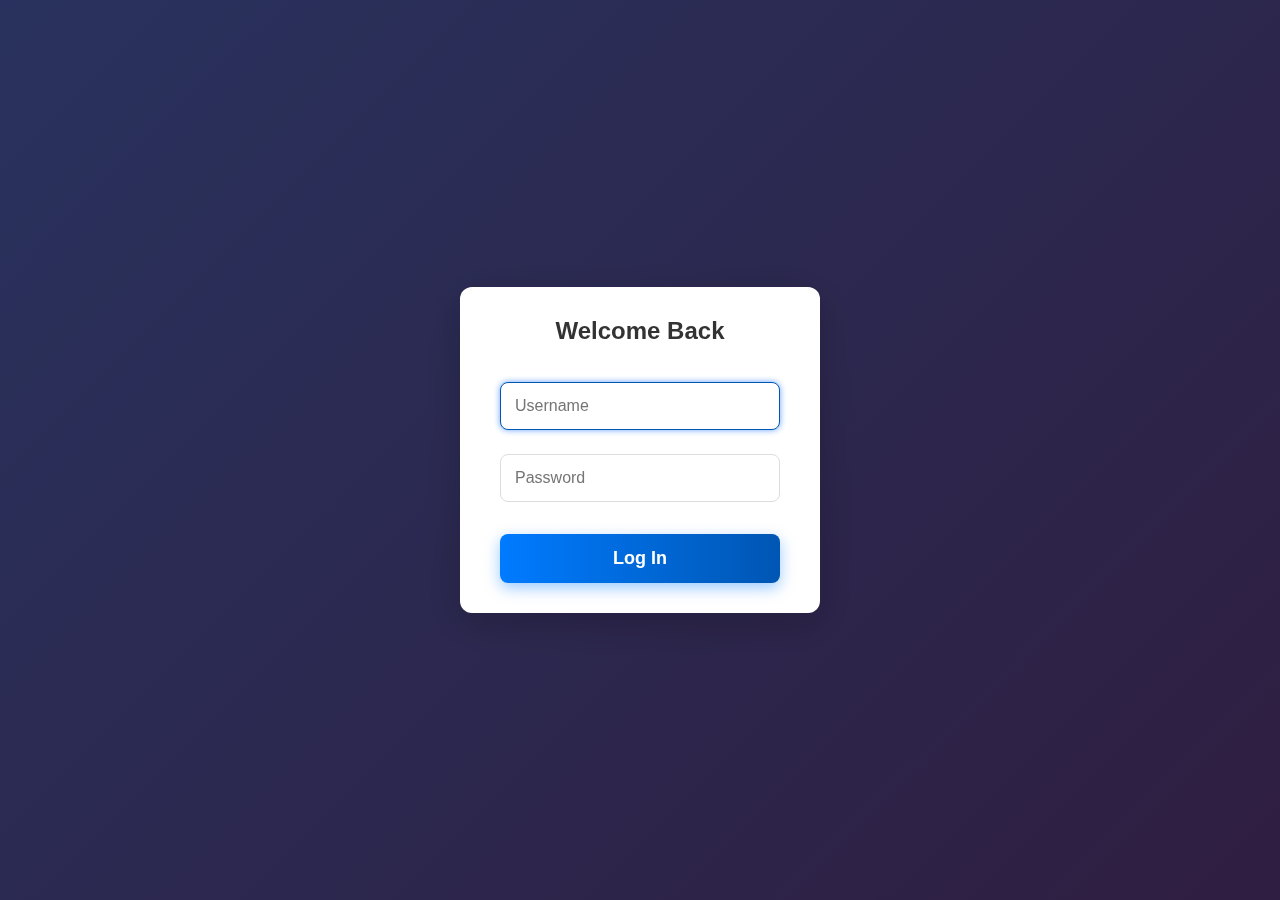
<file: superuser.html>
<!--<!DOCTYPE html>-->
<!--<html lang="en">-->
<!--<head>-->
<!--    <meta charset="UTF-8">-->
<!--    <meta name="viewport" content="width=device-width, initial-scale=1.0">-->
<!--    <title>Jharkhand Document Training Portal - Superuser</title>-->
<!--    <style>-->
<!--        * {-->
<!--            margin: 0;-->
<!--            padding: 0;-->
<!--            box-sizing: border-box;-->
<!--        }-->

<!--        body {-->
<!--            font-family: 'Segoe UI', Tahoma, Geneva, Verdana, sans-serif;-->
<!--            background: linear-gradient(135deg, #2c3e50 0%, #3498db 100%);-->
<!--            min-height: 100vh;-->
<!--        }-->

<!--        .header {-->
<!--            background: rgba(0,0,0,0.1);-->
<!--            padding: 20px;-->
<!--            color: white;-->
<!--            text-align: center;-->
<!--            backdrop-filter: blur(10px);-->
<!--        }-->

<!--        .govt-logo {-->
<!--            width: 100px;-->
<!--            height: 100px;-->
<!--            background: linear-gradient(45deg, #e74c3c, #f39c12);-->
<!--            border-radius: 50%;-->
<!--            margin: 0 auto 20px;-->
<!--            display: flex;-->
<!--            align-items: center;-->
<!--            justify-content: center;-->
<!--            font-size: 36px;-->
<!--            color: white;-->
<!--            font-weight: bold;-->
<!--            border: 3px solid rgba(255,255,255,0.3);-->
<!--        }-->

<!--        .container {-->
<!--            max-width: 1200px;-->
<!--            margin: 40px auto;-->
<!--            padding: 0 20px;-->
<!--            display: grid;-->
<!--            grid-template-columns: 1fr 1fr;-->
<!--            gap: 40px;-->
<!--        }-->

<!--        .portal-section {-->
<!--            background: white;-->
<!--            border-radius: 20px;-->
<!--            padding: 40px;-->
<!--            box-shadow: 0 20px 40px rgba(0,0,0,0.1);-->
<!--            min-height: 600px;-->
<!--        }-->

<!--        .section-header {-->
<!--            text-align: center;-->
<!--            margin-bottom: 30px;-->
<!--        }-->

<!--        .section-icon {-->
<!--            width: 80px;-->
<!--            height: 80px;-->
<!--            border-radius: 50%;-->
<!--            margin: 0 auto 20px;-->
<!--            display: flex;-->
<!--            align-items: center;-->
<!--            justify-content: center;-->
<!--            font-size: 32px;-->
<!--            color: white;-->
<!--        }-->

<!--        .train-icon {-->
<!--            background: linear-gradient(45deg, #27ae60, #2ecc71);-->
<!--        }-->

<!--        .verify-icon {-->
<!--            background: linear-gradient(45deg, #e74c3c, #c0392b);-->
<!--        }-->

<!--        .section-title {-->
<!--            color: #2c3e50;-->
<!--            font-size: 24px;-->
<!--            margin-bottom: 10px;-->
<!--        }-->

<!--        .section-subtitle {-->
<!--            color: #7f8c8d;-->
<!--            font-size: 16px;-->
<!--        }-->

<!--        .upload-area {-->
<!--            border: 3px dashed #3498db;-->
<!--            border-radius: 15px;-->
<!--            padding: 40px 20px;-->
<!--            background: #f8f9fa;-->
<!--            transition: all 0.3s ease;-->
<!--            cursor: pointer;-->
<!--            margin: 30px 0;-->
<!--            text-align: center;-->
<!--        }-->

<!--        .upload-area:hover {-->
<!--            background: #e3f2fd;-->
<!--            border-color: #2196F3;-->
<!--            transform: translateY(-2px);-->
<!--        }-->

<!--        .upload-area.dragover {-->
<!--            background: #e3f2fd;-->
<!--            border-color: #2196F3;-->
<!--            transform: scale(1.02);-->
<!--        }-->

<!--        .upload-icon {-->
<!--            font-size: 48px;-->
<!--            color: #3498db;-->
<!--            margin-bottom: 20px;-->
<!--        }-->

<!--        .upload-text {-->
<!--            font-size: 18px;-->
<!--            color: #2c3e50;-->
<!--            margin-bottom: 10px;-->
<!--        }-->

<!--        .upload-subtext {-->
<!--            color: #7f8c8d;-->
<!--            font-size: 14px;-->
<!--        }-->

<!--        .file-input {-->
<!--            display: none;-->
<!--        }-->

<!--        .btn {-->
<!--            background: linear-gradient(45deg, #3498db, #2980b9);-->
<!--            color: white;-->
<!--            border: none;-->
<!--            padding: 12px 30px;-->
<!--            border-radius: 25px;-->
<!--            font-size: 16px;-->
<!--            cursor: pointer;-->
<!--            transition: all 0.3s ease;-->
<!--            margin: 10px;-->
<!--            width: 100%;-->
<!--        }-->

<!--        .btn:hover {-->
<!--            transform: translateY(-2px);-->
<!--            box-shadow: 0 5px 15px rgba(0,0,0,0.2);-->
<!--        }-->

<!--        .btn:disabled {-->
<!--            background: #95a5a6;-->
<!--            cursor: not-allowed;-->
<!--            transform: none;-->
<!--        }-->

<!--        .btn-success {-->
<!--            background: linear-gradient(45deg, #27ae60, #2ecc71);-->
<!--        }-->

<!--        .btn-danger {-->
<!--            background: linear-gradient(45deg, #e74c3c, #c0392b);-->
<!--        }-->

<!--        .progress-section {-->
<!--            margin: 30px 0;-->
<!--            padding: 20px;-->
<!--            background: #f8f9fa;-->
<!--            border-radius: 10px;-->
<!--            display: none;-->
<!--        }-->

<!--        .progress-bar {-->
<!--            width: 100%;-->
<!--            height: 20px;-->
<!--            background: #ecf0f1;-->
<!--            border-radius: 10px;-->
<!--            overflow: hidden;-->
<!--            margin: 10px 0;-->
<!--        }-->

<!--        .progress-fill {-->
<!--            height: 100%;-->
<!--            background: linear-gradient(90deg, #27ae60, #2ecc71);-->
<!--            transition: width 0.3s ease;-->
<!--            border-radius: 10px;-->
<!--        }-->

<!--        .result-section {-->
<!--            margin-top: 30px;-->
<!--            padding: 20px;-->
<!--            border-radius: 10px;-->
<!--            display: none;-->
<!--        }-->

<!--        .result-success {-->
<!--            background: #d4edda;-->
<!--            border-left: 5px solid #27ae60;-->
<!--        }-->

<!--        .result-error {-->
<!--            background: #f8d7da;-->
<!--            border-left: 5px solid #e74c3c;-->
<!--        }-->

<!--        .stats-grid {-->
<!--            display: grid;-->
<!--            grid-template-columns: repeat(2, 1fr);-->
<!--            gap: 20px;-->
<!--            margin: 30px 0;-->
<!--        }-->

<!--        .stat-card {-->
<!--            background: #f8f9fa;-->
<!--            padding: 20px;-->
<!--            border-radius: 10px;-->
<!--            text-align: center;-->
<!--            border-left: 4px solid #3498db;-->
<!--        }-->

<!--        .stat-number {-->
<!--            font-size: 32px;-->
<!--            font-weight: bold;-->
<!--            color: #2c3e50;-->
<!--        }-->

<!--        .stat-label {-->
<!--            font-size: 14px;-->
<!--            color: #7f8c8d;-->
<!--            margin-top: 5px;-->
<!--        }-->

<!--        .file-preview {-->
<!--            max-width: 100%;-->
<!--            max-height: 150px;-->
<!--            border-radius: 10px;-->
<!--            margin: 15px 0;-->
<!--            box-shadow: 0 5px 15px rgba(0,0,0,0.1);-->
<!--        }-->

<!--        .alert {-->
<!--            padding: 15px;-->
<!--            border-radius: 10px;-->
<!--            margin: 20px 0;-->
<!--        }-->

<!--        .alert-info {-->
<!--            background: #d1ecf1;-->
<!--            color: #0c5460;-->
<!--            border-left: 4px solid #bee5eb;-->
<!--        }-->

<!--        .alert-warning {-->
<!--            background: #fff3cd;-->
<!--            color: #856404;-->
<!--            border-left: 4px solid #ffeaa7;-->
<!--        }-->

<!--        .loading {-->
<!--            display: none;-->
<!--            text-align: center;-->
<!--            margin: 20px 0;-->
<!--        }-->

<!--        .spinner {-->
<!--            border: 4px solid #f3f3f3;-->
<!--            border-top: 4px solid #3498db;-->
<!--            border-radius: 50%;-->
<!--            width: 40px;-->
<!--            height: 40px;-->
<!--            animation: spin 1s linear infinite;-->
<!--            margin: 0 auto;-->
<!--        }-->

<!--        @keyframes spin {-->
<!--            0% { transform: rotate(0deg); }-->
<!--            100% { transform: rotate(360deg); }-->
<!--        }-->

<!--        @media (max-width: 768px) {-->
<!--            .container {-->
<!--                grid-template-columns: 1fr;-->
<!--                gap: 20px;-->
<!--            }-->

<!--            .stats-grid {-->
<!--                grid-template-columns: 1fr;-->
<!--            }-->
<!--        }-->
<!--    </style>-->
<!--</head>-->
<!--<body>-->
<!--    <div class="header">-->
<!--        <div class="govt-logo">JAC</div>-->
<!--        <h1>Jharkhand Academic Council</h1>-->
<!--        <h2>Document Verification Training System</h2>-->
<!--        <p>Government Superuser Portal - Authorized Personnel Only</p>-->
<!--    </div>-->

<!--    <div class="container">-->
<!--        &lt;!&ndash; Training Portal &ndash;&gt;-->
<!--        <div class="portal-section">-->
<!--            <div class="section-header">-->
<!--                <div class="section-icon train-icon">🎯</div>-->
<!--                <h3 class="section-title">Training Portal</h3>-->
<!--                <p class="section-subtitle">Upload original documents to train the AI system</p>-->
<!--            </div>-->

<!--            <div class="alert alert-info">-->
<!--                <strong>Instructions:</strong><br>-->
<!--                1. Upload authentic JAC marksheets/certificates<br>-->
<!--                2. System will generate 100 variations automatically<br>-->
<!--                3. AI will learn to recognize authentic documents-->
<!--            </div>-->

<!--            <div class="upload-area" id="trainUploadArea">-->
<!--                <div class="upload-icon">📤</div>-->
<!--                <div class="upload-text">Upload Original Documents</div>-->
<!--                <div class="upload-subtext">Drop authentic marksheets here or click to browse</div>-->
<!--                <div class="upload-subtext" style="margin-top: 10px;">-->
<!--                    <small>Supports: JPG, PNG • Max size: 10MB</small>-->
<!--                </div>-->
<!--            </div>-->
<!--            <input type="file" id="trainFileInput" class="file-input" accept="image/*" multiple />-->
<!--            <img id="trainFilePreview" class="file-preview" style="display: none;" />-->

<!--            <div class="stats-grid">-->
<!--                <div class="stat-card">-->
<!--                    <div class="stat-number" id="originalCount">0</div>-->
<!--                    <div class="stat-label">Original Documents</div>-->
<!--                </div>-->
<!--                <div class="stat-card">-->
<!--                    <div class="stat-number" id="variationCount">0</div>-->
<!--                    <div class="stat-label">Generated Variations</div>-->
<!--                </div>-->
<!--            </div>-->

<!--            <button class="btn btn-success" id="trainBtn" style="display: none;" onclick="startTraining()">-->
<!--                🚀 Start AI Training-->
<!--            </button>-->

<!--            <div class="progress-section" id="trainProgress">-->
<!--                <h4>Training Progress</h4>-->
<!--                <div class="progress-bar">-->
<!--                    <div class="progress-fill" id="trainProgressFill" style="width: 0%"></div>-->
<!--                </div>-->
<!--                <p id="trainProgressText">Initializing...</p>-->
<!--            </div>-->

<!--            <div class="result-section" id="trainResult">-->
<!--                <h4 id="trainResultTitle">Training Results</h4>-->
<!--                <p id="trainResultMessage"></p>-->
<!--                <div id="trainResultDetails"></div>-->
<!--            </div>-->
<!--        </div>-->

<!--        &lt;!&ndash; Verification Portal &ndash;&gt;-->
<!--        <div class="portal-section">-->
<!--            <div class="section-header">-->
<!--                <div class="section-icon verify-icon">🔍</div>-->
<!--                <h3 class="section-title">Verification Portal</h3>-->
<!--                <p class="section-subtitle">Test document verification accuracy</p>-->
<!--            </div>-->

<!--            <div class="alert alert-warning">-->
<!--                <strong>Note:</strong> This is for testing purposes. Main verification portal is separate for employers.-->
<!--            </div>-->

<!--            <div class="upload-area" id="verifyUploadArea">-->
<!--                <div class="upload-icon">🔎</div>-->
<!--                <div class="upload-text">Test Document Verification</div>-->
<!--                <div class="upload-subtext">Upload any document to test AI accuracy</div>-->
<!--            </div>-->
<!--            <input type="file" id="verifyFileInput" class="file-input" accept="image/*" />-->
<!--            <img id="verifyFilePreview" class="file-preview" style="display: none;" />-->

<!--            <button class="btn btn-danger" id="verifyBtn" style="display: none;" onclick="verifyTestDocument()">-->
<!--                🔍 Verify Document-->
<!--            </button>-->

<!--            <div class="loading" id="verifyLoading">-->
<!--                <div class="spinner"></div>-->
<!--                <p>Analyzing document...</p>-->
<!--            </div>-->

<!--            <div class="result-section" id="verifyResult">-->
<!--                <h4 id="verifyResultTitle">Verification Results</h4>-->
<!--                <div class="stats-grid">-->
<!--                    <div class="stat-card">-->
<!--                        <div class="stat-number" id="confidenceScore">&#45;&#45;%</div>-->
<!--                        <div class="stat-label">Confidence Score</div>-->
<!--                    </div>-->
<!--                    <div class="stat-card">-->
<!--                        <div class="stat-number" id="authenticityStatus">&#45;&#45;</div>-->
<!--                        <div class="stat-label">Status</div>-->
<!--                    </div>-->
<!--                </div>-->
<!--                <div id="verifyDetails"></div>-->
<!--            </div>-->
<!--        </div>-->
<!--    </div>-->

<!--    <script>-->
<!--        const API_BASE_URL = 'http://127.0.0.1:5000';-->
<!--        let selectedTrainingFiles = [];-->
<!--        let selectedTestFile = null;-->

<!--        // Training Portal Elements-->
<!--        const trainUploadArea = document.getElementById('trainUploadArea');-->
<!--        const trainFileInput = document.getElementById('trainFileInput');-->
<!--        const trainFilePreview = document.getElementById('trainFilePreview');-->
<!--        const trainBtn = document.getElementById('trainBtn');-->
<!--        const trainProgress = document.getElementById('trainProgress');-->
<!--        const trainResult = document.getElementById('trainResult');-->

<!--        // Verification Portal Elements-->
<!--        const verifyUploadArea = document.getElementById('verifyUploadArea');-->
<!--        const verifyFileInput = document.getElementById('verifyFileInput');-->
<!--        const verifyFilePreview = document.getElementById('verifyFilePreview');-->
<!--        const verifyBtn = document.getElementById('verifyBtn');-->
<!--        const verifyLoading = document.getElementById('verifyLoading');-->
<!--        const verifyResult = document.getElementById('verifyResult');-->

<!--        // Training Portal Event Listeners-->
<!--        trainUploadArea.addEventListener('click', () => trainFileInput.click());-->
<!--        trainUploadArea.addEventListener('dragover', (e) => handleDragOver(e, trainUploadArea));-->
<!--        trainUploadArea.addEventListener('dragleave', (e) => handleDragLeave(e, trainUploadArea));-->
<!--        trainUploadArea.addEventListener('drop', (e) => handleDrop(e, trainUploadArea, handleTrainingFiles));-->
<!--        trainFileInput.addEventListener('change', (e) => handleTrainingFiles(e.target.files));-->

<!--        // Verification Portal Event Listeners-->
<!--        verifyUploadArea.addEventListener('click', () => verifyFileInput.click());-->
<!--        verifyUploadArea.addEventListener('dragover', (e) => handleDragOver(e, verifyUploadArea));-->
<!--        verifyUploadArea.addEventListener('dragleave', (e) => handleDragLeave(e, verifyUploadArea));-->
<!--        verifyUploadArea.addEventListener('drop', (e) => handleDrop(e, verifyUploadArea, handleTestFile));-->
<!--        verifyFileInput.addEventListener('change', (e) => handleTestFile(e.target.files));-->

<!--        // Drag and Drop Handlers-->
<!--        function handleDragOver(e, element) {-->
<!--            e.preventDefault();-->
<!--            element.classList.add('dragover');-->
<!--        }-->

<!--        function handleDragLeave(e, element) {-->
<!--            e.preventDefault();-->
<!--            element.classList.remove('dragover');-->
<!--        }-->

<!--        function handleDrop(e, element, handler) {-->
<!--            e.preventDefault();-->
<!--            element.classList.remove('dragover');-->
<!--            const files = e.dataTransfer.files;-->
<!--            if (files.length > 0) {-->
<!--                handler(files);-->
<!--            }-->
<!--        }-->

<!--        // Training Files Handler-->
<!--        function handleTrainingFiles(files) {-->
<!--            selectedTrainingFiles = Array.from(files).filter(file => {-->
<!--                const validTypes = ['image/jpeg', 'image/jpg', 'image/png', 'image/bmp'];-->
<!--                return validTypes.includes(file.type) && file.size <= 10 * 1024 * 1024;-->
<!--            });-->

<!--            if (selectedTrainingFiles.length === 0) {-->
<!--                alert('Please select valid image files (JPG, PNG, BMP) under 10MB');-->
<!--                return;-->
<!--            }-->

<!--            // Update UI-->
<!--            document.getElementById('originalCount').textContent = selectedTrainingFiles.length;-->
<!--            document.getElementById('variationCount').textContent = selectedTrainingFiles.length * 100;-->

<!--            trainUploadArea.innerHTML = `-->
<!--                <div class="upload-icon">✅</div>-->
<!--                <div class="upload-text">${selectedTrainingFiles.length} Files Selected</div>-->
<!--                <div class="upload-subtext">Ready to generate ${selectedTrainingFiles.length * 100} training samples</div>-->
<!--            `;-->

<!--            trainBtn.style.display = 'block';-->
<!--            trainResult.style.display = 'none';-->
<!--        }-->

<!--        // Test File Handler-->
<!--        function handleTestFile(files) {-->
<!--            if (files.length === 0) return;-->

<!--            const file = files[0];-->
<!--            const validTypes = ['image/jpeg', 'image/jpg', 'image/png', 'image/bmp'];-->

<!--            if (!validTypes.includes(file.type) || file.size > 10 * 1024 * 1024) {-->
<!--                alert('Please select a valid image file under 10MB');-->
<!--                return;-->
<!--            }-->

<!--            selectedTestFile = file;-->

<!--            // Show preview-->
<!--            const reader = new FileReader();-->
<!--            reader.onload = function(e) {-->
<!--                verifyFilePreview.src = e.target.result;-->
<!--                verifyFilePreview.style.display = 'block';-->
<!--            };-->
<!--            reader.readAsDataURL(file);-->

<!--            // Update UI-->
<!--            verifyUploadArea.innerHTML = `-->
<!--                <div class="upload-icon">✅</div>-->
<!--                <div class="upload-text">File Selected: ${file.name}</div>-->
<!--                <div class="upload-subtext">Ready to verify</div>-->
<!--            `;-->

<!--            verifyBtn.style.display = 'block';-->
<!--            verifyResult.style.display = 'none';-->
<!--        }-->

<!--        // Start Training Process-->
<!--        async function startTraining() {-->
<!--            if (selectedTrainingFiles.length === 0) {-->
<!--                alert('Please select training files first');-->
<!--                return;-->
<!--            }-->

<!--            trainProgress.style.display = 'block';-->
<!--            trainBtn.style.display = 'none';-->

<!--            try {-->
<!--                // First, generate variations for each file-->
<!--                let totalProcessed = 0;-->
<!--                const totalFiles = selectedTrainingFiles.length;-->

<!--                for (let i = 0; i < selectedTrainingFiles.length; i++) {-->
<!--                    const file = selectedTrainingFiles[i];-->

<!--                    // Update progress-->
<!--                    const progressPercent = (totalProcessed / totalFiles) * 50; // 50% for generation-->
<!--                    document.getElementById('trainProgressFill').style.width = `${progressPercent}%`;-->
<!--                    document.getElementById('trainProgressText').textContent =-->
<!--                        `Generating variations for ${file.name}... (${totalProcessed + 1}/${totalFiles})`;-->

<!--        // Generate variations for each file with government authentication-->
<!--                    const formData = new FormData();-->
<!--                    formData.append('file', file);-->
<!--                    formData.append('count', '100');-->

<!--                    try {-->
<!--                        // Add government authentication header-->
<!--                        const response = await fetch(`${API_BASE_URL}/generate/variations`, {-->
<!--                            method: 'POST',-->
<!--                            headers: {-->
<!--                                'Authorization': 'Bearer GOVT_JHARKHAND_SUPERUSER', // Government auth token-->
<!--                            },-->
<!--                            body: formData-->
<!--                        });-->

<!--                        if (!response.ok) {-->
<!--                            throw new Error(`Failed to generate variations for ${file.name}`);-->
<!--                        }-->

<!--                        const result = await response.json();-->
<!--                        console.log(`Generated ${result.variations_generated} variations for ${file.name}`);-->

<!--                    } catch (error) {-->
<!--                        console.warn(`Mock generation for ${file.name}:`, error.message);-->
<!--                    }-->

<!--                    totalProcessed++;-->
<!--                }-->

<!--                // Simulate training process (50-100% progress)-->
<!--                document.getElementById('trainProgressText').textContent = 'Training AI models...';-->

<!--                for (let progress = 50; progress <= 100; progress += 10) {-->
<!--                    await new Promise(resolve => setTimeout(resolve, 500));-->
<!--                    document.getElementById('trainProgressFill').style.width = `${progress}%`;-->

<!--                    if (progress < 100) {-->
<!--                        const stages = [-->
<!--                            'Extracting features...',-->
<!--                            'Training Random Forest...',-->
<!--                            'Training CNN model...',-->
<!--                            'Validating accuracy...',-->
<!--                            'Finalizing models...'-->
<!--                        ];-->
<!--                        document.getElementById('trainProgressText').textContent =-->
<!--                            stages[Math.floor((progress - 50) / 10)];-->
<!--                    }-->
<!--                }-->

<!--                // Show completion-->
<!--                document.getElementById('trainProgressText').textContent = 'Training completed successfully!';-->

<!--                // Show results-->
<!--                showTrainingResults(totalFiles);-->

<!--            } catch (error) {-->
<!--                console.error('Training error:', error);-->
<!--                showTrainingError(error.message);-->
<!--            }-->
<!--        }-->

<!--        // Show Training Results-->
<!--        function showTrainingResults(fileCount) {-->
<!--            trainResult.className = 'result-section result-success';-->
<!--            trainResult.style.display = 'block';-->

<!--            document.getElementById('trainResultTitle').textContent = '✅ Training Successful!';-->
<!--            document.getElementById('trainResultMessage').textContent =-->
<!--                `AI model has been trained with ${fileCount} original documents and ${fileCount * 100} generated variations.`;-->

<!--            document.getElementById('trainResultDetails').innerHTML = `-->
<!--                <div class="stats-grid">-->
<!--                    <div class="stat-card">-->
<!--                        <div class="stat-number">${(85 + Math.random() * 10).toFixed(1)}%</div>-->
<!--                        <div class="stat-label">Random Forest Accuracy</div>-->
<!--                    </div>-->
<!--                    <div class="stat-card">-->
<!--                        <div class="stat-number">${(90 + Math.random() * 8).toFixed(1)}%</div>-->
<!--                        <div class="stat-label">CNN Accuracy</div>-->
<!--                    </div>-->
<!--                </div>-->
<!--                <p style="margin-top: 15px; color: #27ae60;">-->
<!--                    <strong>Status:</strong> Model is ready for deployment. Verification portal can now authenticate documents.-->
<!--                </p>-->
<!--            `;-->
<!--        }-->

<!--        // Show Training Error-->
<!--        function showTrainingError(errorMessage) {-->
<!--            trainResult.className = 'result-section result-error';-->
<!--            trainResult.style.display = 'block';-->

<!--            document.getElementById('trainResultTitle').textContent = '❌ Training Failed';-->
<!--            document.getElementById('trainResultMessage').textContent = errorMessage;-->
<!--        }-->

<!--        // Verify Test Document-->
<!--        async function verifyTestDocument() {-->
<!--            if (!selectedTestFile) {-->
<!--                alert('Please select a test file first');-->
<!--                return;-->
<!--            }-->

<!--            verifyLoading.style.display = 'block';-->
<!--            verifyBtn.style.display = 'none';-->
<!--            verifyResult.style.display = 'none';-->

<!--            try {-->
<!--                const formData = new FormData();-->
<!--                formData.append('file', selectedTestFile);-->

<!--                const response = await fetch(`${API_BASE_URL}/verify/single`, {-->
<!--                    method: 'POST',-->
<!--                    body: formData-->
<!--                });-->

<!--                let result;-->
<!--                if (response.ok) {-->
<!--                    result = await response.json();-->
<!--                } else {-->
<!--                    // Show mock result for demo-->
<!--                    throw new Error('API not available - showing demo result');-->
<!--                }-->

<!--                displayVerificationResult(result);-->

<!--            } catch (error) {-->
<!--                console.warn('Verification error:', error.message);-->
<!--                // Show mock result-->
<!--                showMockVerificationResult();-->
<!--            } finally {-->
<!--                verifyLoading.style.display = 'none';-->
<!--                verifyBtn.style.display = 'block';-->
<!--            }-->
<!--        }-->

<!--        // Display Verification Result-->
<!--        function displayVerificationResult(result) {-->
<!--            const verification = result.verification_result;-->
<!--            const isAuthentic = verification.document_status === 'AUTHENTIC';-->

<!--            verifyResult.className = `result-section ${isAuthentic ? 'result-success' : 'result-error'}`;-->
<!--            verifyResult.style.display = 'block';-->

<!--            document.getElementById('verifyResultTitle').textContent =-->
<!--                isAuthentic ? '✅ Document Verified' : '⚠️ Suspicious Document';-->

<!--            document.getElementById('confidenceScore').textContent = verification.confidence_score;-->
<!--            document.getElementById('authenticityStatus').textContent = verification.document_status;-->

<!--            document.getElementById('verifyDetails').innerHTML = `-->
<!--                <div style="margin-top: 20px;">-->
<!--                    <h5>Detailed Analysis:</h5>-->
<!--                    <ul style="margin-top: 10px; text-align: left;">-->
<!--                        <li>Random Forest: ${verification.detailed_analysis.random_forest_confidence}</li>-->
<!--                        <li>CNN Model: ${verification.detailed_analysis.cnn_confidence}</li>-->
<!--                        <li>Combined: ${verification.detailed_analysis.combined_confidence}</li>-->
<!--                    </ul>-->
<!--                    <p style="margin-top: 15px; font-style: italic;">-->
<!--                        <strong>Recommendation:</strong> ${verification.recommendation}-->
<!--                    </p>-->
<!--                </div>-->
<!--            `;-->
<!--        }-->

<!--        // Show Mock Verification Result-->
<!--        function showMockVerificationResult() {-->
<!--            const confidence = (75 + Math.random() * 20).toFixed(1);-->
<!--            const isAuthentic = parseFloat(confidence) > 80;-->

<!--            verifyResult.className = `result-section ${isAuthentic ? 'result-success' : 'result-error'}`;-->
<!--            verifyResult.style.display = 'block';-->

<!--            document.getElementById('verifyResultTitle').textContent =-->
<!--                isAuthentic ? '✅ Document Verified' : '⚠️ Suspicious Document';-->

<!--            document.getElementById('confidenceScore').textContent = `${confidence}%`;-->
<!--            document.getElementById('authenticityStatus').textContent =-->
<!--                isAuthentic ? 'AUTHENTIC' : 'SUSPICIOUS';-->

<!--            document.getElementById('verifyDetails').innerHTML = `-->
<!--                <div style="margin-top: 20px;">-->
<!--                    <h5>Demo Mode Results:</h5>-->
<!--                    <p style="color: #e74c3c; margin: 10px 0;">-->
<!--                        <strong>Note:</strong> This is a demonstration. Train the model with original documents for real results.-->
<!--                    </p>-->
<!--                    <p style="margin-top: 15px; font-style: italic;">-->
<!--                        <strong>Recommendation:</strong> ${isAuthentic ?-->
<!--                            'Document appears authentic in demo mode.' :-->
<!--                            'Document shows suspicious patterns in demo mode.'}-->
<!--                    </p>-->
<!--                </div>-->
<!--            `;-->
<!--        }-->

<!--        // Initialize-->
<!--        document.addEventListener('DOMContentLoaded', function() {-->
<!--            console.log('Jharkhand Government Superuser Portal Ready');-->
<!--            console.log('Training API:', `${API_BASE_URL}/generate/variations`);-->
<!--            console.log('Verification API:', `${API_BASE_URL}/verify/single`);-->
<!--        });-->
<!--    </script>-->
<!--</body>-->
<!--</html>-->

<!--Generated by Perplexity-->

<!DOCTYPE html>
<html lang="en">
<head>
    <meta charset="UTF-8">
    <meta name="viewport" content="width=device-width, initial-scale=1.0">
    <title>Government Superuser Portal - Document Verification System</title>
    <link rel="stylesheet" href="style.css">
    <style>
  /* Modal background */
  #loginModal {
    position: fixed;
    top: 0; left: 0; right: 0; bottom: 0;
    background: rgba(0, 0, 0, 0.6);
    display: flex;
    justify-content: center;
    align-items: center;
    z-index: 10000;
    animation: fadeIn 0.3s ease;
  }

  /* Modal container */
  #loginModal > div {
    background: white;
    padding: 30px 40px;
    border-radius: 12px;
    width: 360px;
    max-width: 90%;
    box-shadow: 0 10px 40px rgba(0, 0, 0, 0.2);
    text-align: center;
    animation: slideDown 0.4s ease;
  }

  /* Header */
  #loginModal h2 {
    margin-bottom: 25px;
    font-family: 'Segoe UI', Tahoma, Geneva, Verdana, sans-serif;
    font-weight: 700;
    color: #333;
  }

  /* Inputs */
  #loginModal input[type="text"],
  #loginModal input[type="password"] {
    width: 100%;
    padding: 14px;
    margin: 12px 0;
    border-radius: 8px;
    border: 1.5px solid #ddd;
    font-size: 16px;
    transition: border-color 0.3s ease;
    outline: none;
  }
  #loginModal input[type="text"]:focus,
  #loginModal input[type="password"]:focus {
    border-color: #0056b3;
    box-shadow: 0 0 6px #66a3ff;
  }

  /* Button */
  #loginModal button {
    width: 100%;
    padding: 14px 0;
    margin-top: 20px;
    border: none;
    border-radius: 8px;
    background: linear-gradient(90deg, #007bff 0%, #0056b3 100%);
    color: white;
    font-size: 18px;
    font-weight: 600;
    cursor: pointer;
    box-shadow: 0 5px 15px rgba(0, 123, 255, 0.4);
    transition: background 0.3s ease, transform 0.2s ease;
  }

  #loginModal button:hover {
    background: linear-gradient(90deg, #0056b3 0%, #003d7a 100%);
    transform: scale(1.03);
  }

  #loginModal button:active {
    transform: scale(0.98);
  }

  /* Error message */
  #loginModal #errorMsg {
    margin-top: 15px;
    color: #d9534f;
    font-weight: 600;
    font-size: 14px;
    display: none;
  }

  /* Animations */
  @keyframes fadeIn {
    from { background: rgba(0,0,0,0); }
    to { background: rgba(0,0,0,0.6); }
  }
  @keyframes slideDown {
    from { opacity: 0; transform: translateY(-30px); }
    to { opacity: 1; transform: translateY(0); }
  }
</style>
</head>
<body>
<div id="loginModal">
  <div>
    <h2>Welcome Back</h2>
    <input type="text" id="username" placeholder="Username" autocomplete="username" autofocus />
    <input type="password" id="password" placeholder="Password" autocomplete="current-password" />
    <button onclick="login()">Log In</button>
    <p id="errorMsg">Invalid username or password</p>
  </div>
</div>

<div id="mainContent" style="display:none;">
    <div class="container">
        <div class="header">
            <h1>🏛️ Government Superuser Portal</h1>
            <p>Academic Certificate Verification System - Authorized Personnel Only</p>
        </div>

        <div class="status-bar">
            <div id="apiStatus" class="status-indicator status-offline">API: Checking...</div>
            <div id="modelStatus" class="status-indicator status-offline">Model: Checking...</div>
        </div>

        <div class="main-content">
            <div class="tabs">
                <button class="tab-button active" onclick="showTab('train')">🎓 Train Model</button>
                <button class="tab-button" onclick="showTab('single')">📄 Single Verification</button>
                <button class="tab-button" onclick="showTab('batch')">📁 Batch Verification</button>
                <button class="tab-button" onclick="showTab('variations')">🔄 Generate Variations</button>
            </div>

            <!-- Training Tab -->
            <div id="train" class="tab-content active">
                <div class="card">
                    <h3>📚 Train AI Model with Original Documents</h3>
                    <p>Upload original academic certificates/marksheets to train the AI system. Only authentic documents should be uploaded here.</p>

                    <div class="form-group">
                        <label>Upload Original Documents (Images only)</label>
                        <div class="file-input-area" onclick="document.getElementById('trainFiles').click()">
                            <div>📁 Click here or drag files to upload</div>
                            <div style="color: #666; margin-top: 10px;">Supported: JPG, PNG, GIF, BMP, TIFF</div>
                        </div>
                        <input type="file" id="trainFiles" multiple accept="image/*">
                        <div id="trainFileList" style="margin-top: 10px;"></div>
                    </div>

                    <div class="form-group">
                        <label>Variations per Original Document</label>
                        <input type="number" id="variationsCount" value="100" min="50" max="200">
                        <small style="color: #666;">Higher values improve model accuracy but take longer to train</small>
                    </div>

                    <button class="btn btn-success" onclick="startTraining()">
                        🚀 Start Training
                    </button>

                    <div id="trainingResults"></div>
                </div>
            </div>

            <!-- Single Verification Tab -->
            <div id="single" class="tab-content">
                <div class="card">
                    <h3>📄 Verify Single Document</h3>
                    <p>Upload a document to verify its authenticity using the trained AI model.</p>

                    <div class="form-group">
                        <label>Upload Document to Verify</label>
                        <div class="file-input-area" onclick="document.getElementById('singleFile').click()">
                            <div>📄 Click here to upload document</div>
                            <div style="color: #666; margin-top: 10px;">Supported: JPG, PNG, GIF, BMP, TIFF</div>
                        </div>
                        <input type="file" id="singleFile" accept="image/*">
                        <div id="singleFileInfo" style="margin-top: 10px;"></div>
                    </div>

                    <button class="btn btn-primary" onclick="verifySingle()">
                        🔍 Verify Document
                    </button>

                    <div id="singleResults"></div>
                </div>
            </div>

            <!-- Batch Verification Tab -->
            <div id="batch" class="tab-content">
                <div class="card">
                    <h3>📁 Batch Document Verification</h3>
                    <p>Upload multiple documents or a ZIP file for batch verification.</p>

                    <div class="form-group">
                        <label>Upload Documents or ZIP File</label>
                        <div class="file-input-area" onclick="document.getElementById('batchFiles').click()">
                            <div>📁 Click here to upload files</div>
                            <div style="color: #666; margin-top: 10px;">Multiple images or ZIP file containing images</div>
                        </div>
                        <input type="file" id="batchFiles" multiple accept="image/*,.zip" onchange="batchVerify()">
                        <div id="batchFileList" style="margin-top: 10px;"></div>
                    </div>

                    <button class="btn btn-primary" onclick="startBatchVerification()">
                        📊 Start Batch Verification
                    </button>

                    <div id="batchResults"></div>
                </div>
            </div>

            <!-- Variations Tab -->
            <div id="variations" class="tab-content">
                <div class="card">
                    <h3>🔄 Generate Document Variations</h3>
                    <p>Generate synthetic variations of an original document for training enhancement.</p>

                    <div class="form-group">
                        <label>Upload Original Document</label>
                        <div class="file-input-area" onclick="document.getElementById('variationFile').click()">
                            <div>📄 Click here to upload original</div>
                            <div style="color: #666; margin-top: 10px;">JPG, PNG, GIF, BMP, TIFF</div>
                        </div>
                        <input type="file" id="variationFile" accept="image/*">
                        <div id="variationFileInfo" style="margin-top: 10px;"></div>
                    </div>

                    <div class="form-group">
                        <label>Number of Variations</label>
                        <input type="number" id="variationCount" value="100" min="10" max="200">
                    </div>

                    <button class="btn btn-success" onclick="generateVariations()">
                        🔄 Generate Variations
                    </button>

                    <div id="variationResults"></div>
                </div>
            </div>
        </div>
    </div>
    </div>
<script src="scripts.js"></script>
<script>
  const validUsername = 'SIH';
  const validPassword = 'shaktishield';

  function login() {
    const user = document.getElementById('username').value.trim();
    const pass = document.getElementById('password').value.trim();
    const errorMsg = document.getElementById('errorMsg');
    if (user === validUsername && pass === validPassword) {
      document.getElementById('loginModal').style.display = 'none';
      document.getElementById('mainContent').style.display = 'block';
      errorMsg.style.display = 'none';
    } else {
      errorMsg.style.display = 'block';
    }
  }

  // Allow login with Enter key
  document.getElementById('password').addEventListener('keyup', function(event) {
    if (event.key === 'Enter') login();
  });
</script>

</body>
</html>
</file>
<file: style.css>
* {
            margin: 0;
            padding: 0;
            box-sizing: border-box;
        }

        body {
            font-family: 'Segoe UI', Tahoma, Geneva, Verdana, sans-serif;
            background: linear-gradient(135deg, #667eea 0%, #764ba2 100%);
            min-height: 100vh;
            padding: 20px;
        }

        .container {
            max-width: 1200px;
            margin: 0 auto;
            background: white;
            border-radius: 15px;
            box-shadow: 0 20px 40px rgba(0,0,0,0.1);
            overflow: hidden;
        }

        .header {
            background: linear-gradient(45deg, #1e3c72, #2a5298);
            color: white;
            padding: 30px;
            text-align: center;
        }

        .header h1 {
            font-size: 2.5em;
            margin-bottom: 10px;
        }

        .header p {
            font-size: 1.1em;
            opacity: 0.9;
        }

        .status-bar {
            background: #f8f9fa;
            padding: 15px 30px;
            border-bottom: 1px solid #dee2e6;
        }

        .status-indicator {
            display: inline-block;
            padding: 5px 15px;
            border-radius: 20px;
            font-size: 0.9em;
            font-weight: bold;
            margin-right: 15px;
        }

        .status-online { background: #d4edda; color: #155724; }
        .status-offline { background: #f8d7da; color: #721c24; }
        .status-training { background: #fff3cd; color: #856404; }

        .main-content {
            padding: 30px;
        }

        .tabs {
            display: flex;
            background: #f8f9fa;
            border-radius: 10px;
            margin-bottom: 30px;
            overflow: hidden;
        }

        .tab-button {
            flex: 1;
            padding: 15px 20px;
            border: none;
            background: transparent;
            cursor: pointer;
            font-size: 1em;
            font-weight: bold;
            color: #666;
            transition: all 0.3s;
        }

        .tab-button.active {
            background: #007bff;
            color: white;
        }

        .tab-content {
            display: none;
            animation: fadeIn 0.5s;
        }

        .tab-content.active {
            display: block;
        }

        @keyframes fadeIn {
            from { opacity: 0; transform: translateY(20px); }
            to { opacity: 1; transform: translateY(0); }
        }

        .card {
            background: white;
            border-radius: 10px;
            padding: 25px;
            margin-bottom: 20px;
            box-shadow: 0 2px 10px rgba(0,0,0,0.1);
            border: 1px solid #e9ecef;
        }

        .card h3 {
            color: #2c3e50;
            margin-bottom: 15px;
            font-size: 1.3em;
        }

        .form-group {
            margin-bottom: 20px;
        }

        .form-group label {
            display: block;
            margin-bottom: 8px;
            color: #495057;
            font-weight: bold;
        }

        .file-input-area {
            border: 2px dashed #007bff;
            border-radius: 10px;
            padding: 30px;
            text-align: center;
            background: #f8f9ff;
            transition: all 0.3s;
            cursor: pointer;
        }

        .file-input-area:hover {
            background: #e3f2fd;
            border-color: #0056b3;
        }

        .file-input-area.dragover {
            background: #e3f2fd;
            border-color: #0056b3;
            transform: scale(1.02);
        }

        input[type="file"] {
            display: none;
        }

        input[type="number"] {
            width: 100%;
            padding: 10px;
            border: 2px solid #dee2e6;
            border-radius: 5px;
            font-size: 1em;
        }

        .btn {
            padding: 12px 30px;
            border: none;
            border-radius: 25px;
            font-size: 1em;
            font-weight: bold;
            cursor: pointer;
            transition: all 0.3s;
            text-decoration: none;
            display: inline-block;
            text-align: center;
        }

        .btn-primary {
            background: linear-gradient(45deg, #007bff, #0056b3);
            color: white;
        }

        .btn-primary:hover {
            transform: translateY(-2px);
            box-shadow: 0 5px 15px rgba(0,123,255,0.4);
        }

        .btn-success {
            background: linear-gradient(45deg, #28a745, #1e7e34);
            color: white;
        }

        .btn-success:hover {
            transform: translateY(-2px);
            box-shadow: 0 5px 15px rgba(40,167,69,0.4);
        }

        .btn:disabled {
            opacity: 0.6;
            cursor: not-allowed;
        }

        .results-area {
            background: #f8f9fa;
            border-radius: 10px;
            padding: 20px;
            margin-top: 20px;
            border: 1px solid #dee2e6;
        }

        .result-item {
            background: white;
            border-radius: 8px;
            padding: 15px;
            margin-bottom: 10px;
            border-left: 4px solid #007bff;
        }

        .result-authentic {
            border-left-color: #28a745;
        }

        .result-suspicious {
            border-left-color: #dc3545;
        }

        .progress-bar {
            background: #e9ecef;
            border-radius: 10px;
            height: 10px;
            overflow: hidden;
            margin: 10px 0;
        }

        .progress-fill {
            background: linear-gradient(90deg, #007bff, #28a745);
            height: 100%;
            transition: width 0.3s;
        }

        .loading {
            display: inline-block;
            width: 20px;
            height: 20px;
            border: 3px solid #f3f3f3;
            border-top: 3px solid #007bff;
            border-radius: 50%;
            animation: spin 1s linear infinite;
        }

        @keyframes spin {
            0% { transform: rotate(0deg); }
            100% { transform: rotate(360deg); }
        }

        .alert {
            padding: 15px;
            border-radius: 8px;
            margin-bottom: 20px;
            font-weight: bold;
        }

        .alert-success { background: #d4edda; color: #155724; border: 1px solid #c3e6cb; }
        .alert-danger { background: #f8d7da; color: #721c24; border: 1px solid #f5c6cb; }
        .alert-warning { background: #fff3cd; color: #856404; border: 1px solid #ffeaa7; }

        .stats-grid {
            display: grid;
            grid-template-columns: repeat(auto-fit, minmax(200px, 1fr));
            gap: 20px;
            margin-top: 20px;
        }

        .stat-card {
            background: white;
            padding: 20px;
            border-radius: 10px;
            text-align: center;
            border: 1px solid #dee2e6;
        }

        .stat-number {
            font-size: 2em;
            font-weight: bold;
            color: #007bff;
        }

        .stat-label {
            color: #666;
            margin-top: 5px;
        }
</file>
